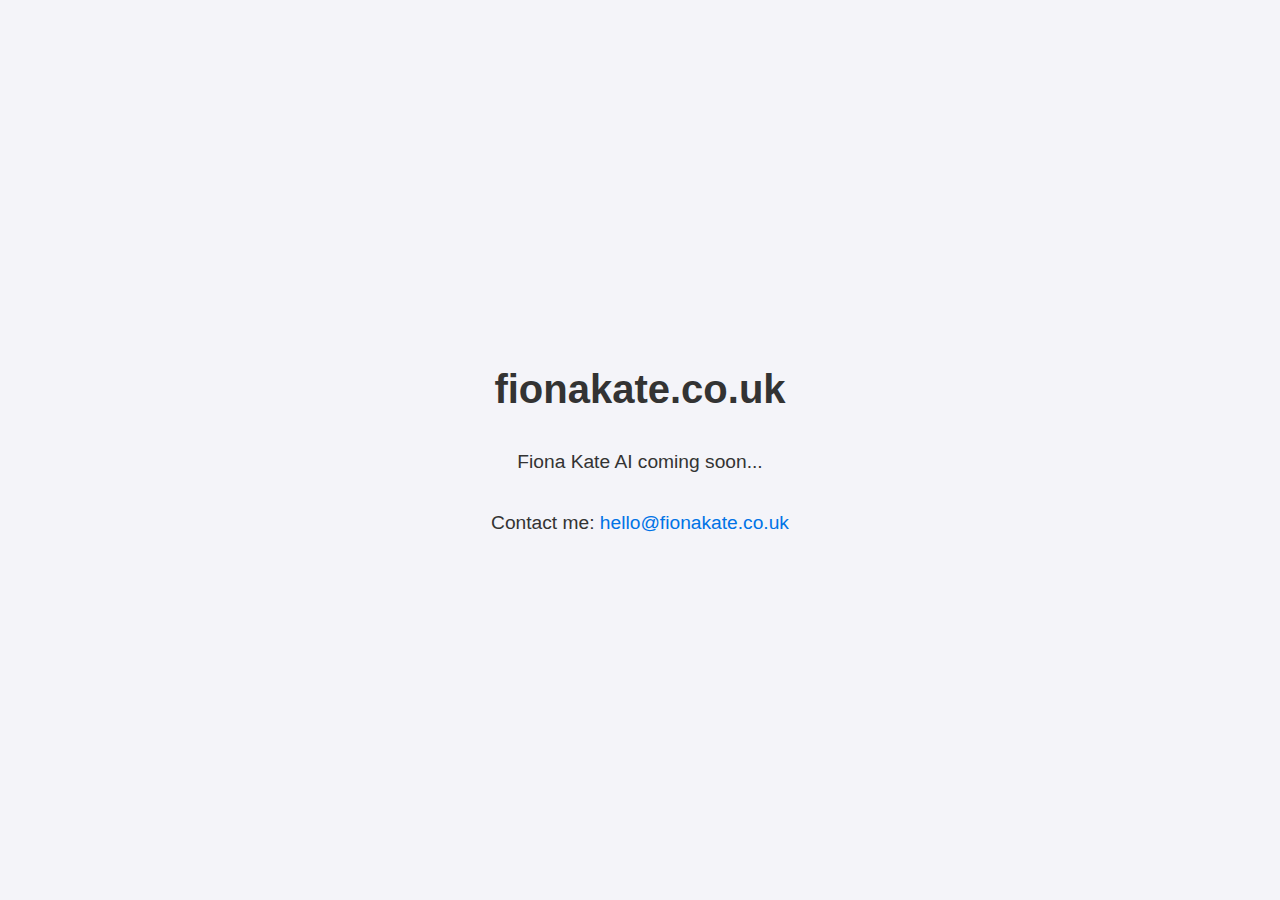
<file: index.html>
<!DOCTYPE html>
<html lang="en">
<head>
    <meta charset="UTF-8">
    <meta name="viewport" content="width=device-width, initial-scale=1.0">
    <title>fionakate.co.uk - Coming Soon</title>
    <style>
        body {
            display: flex;
            justify-content: center;
            align-items: center;
            flex-direction: column;
            height: 100vh;
            margin: 0;
            font-family: Arial, sans-serif;
            background-color: #f4f4f9;
            color: #333;
            text-align: center;
        }
        h1 {
            font-size: 2.5em;
            margin: 0.5em 0;
        }
        p {
            font-size: 1.2em;
        }
        a {
            color: #0073e6;
            text-decoration: none;
        }
        a:hover {
            text-decoration: underline;
        }
    </style>
</head>
<body>
    <h1>fionakate.co.uk</h1>
    <p>Fiona Kate AI coming soon...</p>
    <p>Contact me: <a href="mailto:hello@fionakate.co.uk">hello@fionakate.co.uk</a></p>
</body>
</html>
</file>
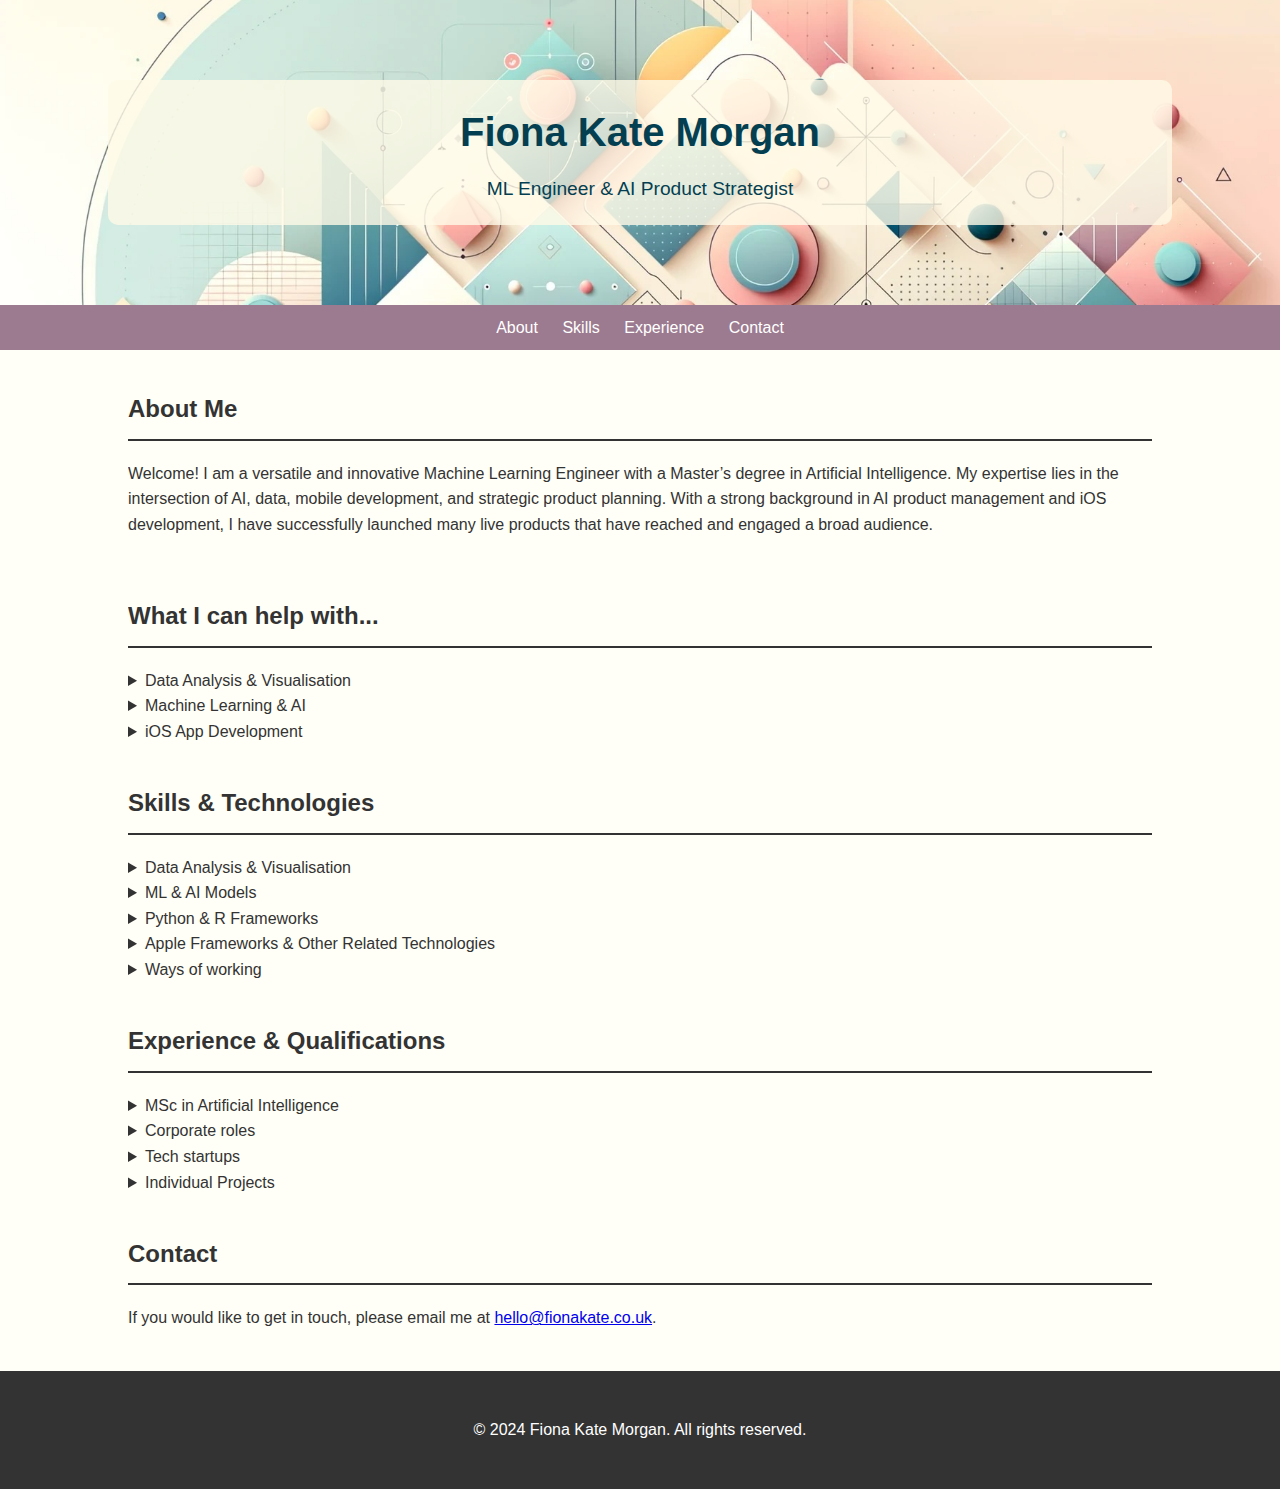
<file: index2.html>
<!DOCTYPE html>
<html lang="en">
<head>
    <meta charset="UTF-8">
    <meta name="viewport" content="width=device-width, initial-scale=1.0">
    <title>FKM AI</title>
    <link rel="stylesheet" href="styles.css">
</head>
<body>
    <header>
        <div class="container">
            <h1>Fiona Kate Morgan</h1>
            <p>ML Engineer & AI Product Strategist</p>
        </div>
    </header>
    <nav>
        <ul>
            <li><a href="#about">About</a></li>
            <li><a href="#skills">Skills</a></li>
            <li><a href="#experience">Experience</a></li>
            <li><a href="#contact">Contact</a></li>
        </ul>
    </nav>
    <main>
        <section id="about" class="container">
            <h2>About Me</h2>
            <p>Welcome! I am a versatile and innovative Machine Learning Engineer with a Master’s degree in Artificial Intelligence. My expertise lies in the intersection of AI, data, mobile development, and strategic product planning. With a strong background in AI product management and iOS development, I have successfully launched many live products that have reached and engaged a broad audience.</p>
        </section>
        <section id="help" class="container">
            <h2>What I can help with...</h2>
            <details>
                <summary>Data Analysis & Visualisation</summary>
                <p>
                    <ul>
                        <li>Identifying underlying patterns in your data, such as seasonal fluctuations, can result in better detection of outliers</li>
                        <li>Creating dashboards that allow stakeholders to understand the data</li>
                        <li>Understanding customer behaviours can help focus marketing or optimisation in the right place</li>
                      </ul>

                </p>
            </details>

            <details>
                <summary>Machine Learning & AI</summary>
                <p>
                    It is quite normal these days to look to bring in some form of AI capability to your product; it sounds great and the investors love it, but not many people understand the requirements for a successful AI implementation.<br> 
                    I can help shape your use-case and find the AI solution that is right for you - without the bs.
                    <ul>
                        <li>Shaping your problem and identifying whether AI is the right solution for you</li>
                        <li>Identifying, analysing and preparing your data in order to build appropriate models</li>
                        <li>Selecting the correct model or models for your problem</li>
                        <li>Training, evaluating and optimising your models</li>
                        <li>Ethically evaluating your use case</li>
                      </ul>

                </p>
            </details>

            <details>
                <summary>iOS App Development</summary>
                <p>
                    <ul>
                        <li>Building an MVP of your startup idea</li>
                        <li>Design, development and testing of iOS, iPadOS, watchOS and macOS app</li>
                        <li>Integrating your ML models into your native Apple app</li>
                        <li>Publication of your app on the Apple App Store</li>
                        <li>Connecting your Apple App to Firebase for data collection and authentication purposes</li>
                      </ul>

                </p>
            </details>

        </section>

        <section id="skills" class="container">
            <h2>Skills & Technologies</h2>      
            <details>
                <summary>Data Analysis & Visualisation</summary>
                <p>
                    <ul class="column-list">
                        <li>Basic regression models</li>
                        <li>Classification models (eg. Support vector machines, random forests)</li>
                        <li>Unsupervised clustering (eg. DBSCAN, hierarchical clustering)</li>
                        <li>Dimensionality reduction (eg. PCA)</li>
                        <li>Tableau</li>
                        <li>Google Analytics</li>
                        <li>Adobe Analytics</li>
                        <li>Excel</li>
                      </ul>
                </p>
            </details>
            
            <details>
                <summary>ML & AI Models</summary>
                <p>
                    <ul class="column-list">
                        <li>Convolutional neural networks - typically used for images and videos</li>
                        <li>Recurrent neural networks - good for things like time series analysis</li>
                        <li>Autoencoders - can be used to generate images</li>
                        <li>Generative adversarial networks - often used for data augmentation</li>
                        <li>Transformers - GPT stands for Generative Pre-trained Transformer</li>
                      </ul>
                </p>
            </details>
            <details>
                <summary>Python & R Frameworks</summary>
                <p>
                    <ul class="column-list">
                        <li>numpy</li>
                        <li>pandas</li>
                        <li>Scikit-learn</li>
                        <li>TensorFlow</li>
                        <li>Keras</li>
                        <li>PyTorch</li>
                        <li>SciPy</li>
                        <li>Matplotlib</li>
                        <li>tidyverse (including ggplot2, plotly, dplyr)</li>
                        <li>shiny</li>
                        <li>rmarkdown</li>
                    </ul>
                </p>
            </details>
            <details>
                <summary>Apple Frameworks & Other Related Technologies</summary>
                <p>
                    <ul class="column-list">
                        <li>SwiftUI</li>
                        <li>MapKit</li>
                        <li>VisionKit</li>
                        <li>StoreKit</li>
                        <li>SwiftData</li>
                        <li>Core Data</li>
                        <li>Swift Charts</li>
                        <li>Core ML</li>
                        <li>GameKit</li>
                        <li>SiriKit</li>
                        <li>TipKit</li>
                        <li>XCTest</li>
                        <li>CloudKit</li>
                        <li>Lottie</li>
                        <li>SwiftyJSON</li>
                        <li>Firebase - including Firestore, Auth & Cloud Storage</li>
                        <li>RevenueCat</li>
                        <li>Git & Github</li>
                    </ul>
                </p>
            </details>
            <details>
                <summary>Ways of working</summary>
                <p>
                    <ul class="column-list">
                        <li>Agile</li>
                        <li>Atlassian (Jira/Confluence)</li>
                        <li>Asana</li>
                        <li>ClickUp</li>
                        <li>Trello</li>
                        <li>Notion</li>
                        <li>Scrum Master Certified</li>
                        <li>Prince II Certified</li>
                    </ul>
                </p>
            </details>

        </section>
        <section id="experience" class="container">
            <h2>Experience & Qualifications</h2>
            <details>
                <summary>MSc in Artificial Intelligence</summary>
                <p>Advanced knowledge and understanding of AI principles, algorithms, and applications. Skilled in applying academic research to practical, real-world challenges. [Add more details here]</p>
            </details>
            <details>
                <summary>Corporate roles</summary>
                <p>BBC, NatWest Group</p>
            </details>
            <details>
                <summary>Tech startups</summary>
                <p>labworks.io</p>
            </details>
            <details>
                <summary>Individual Projects</summary>
                <p>[Add details about your personal projects and accomplishments here]</p>
            </details>
        </section>
        <section id="contact" class="container">
            <h2>Contact</h2>
            <p>If you would like to get in touch, please email me at <a href="mailto:hello@fionakate.co.uk">hello@fionakate.co.uk</a>.</p>
        </section>
    </main>
    <footer>
        <div class="container">
            <p>&copy; 2024 Fiona Kate Morgan. All rights reserved.</p>
        </div>
    </footer>
    <script src="script.js"></script>
</body>
</html>
</file>
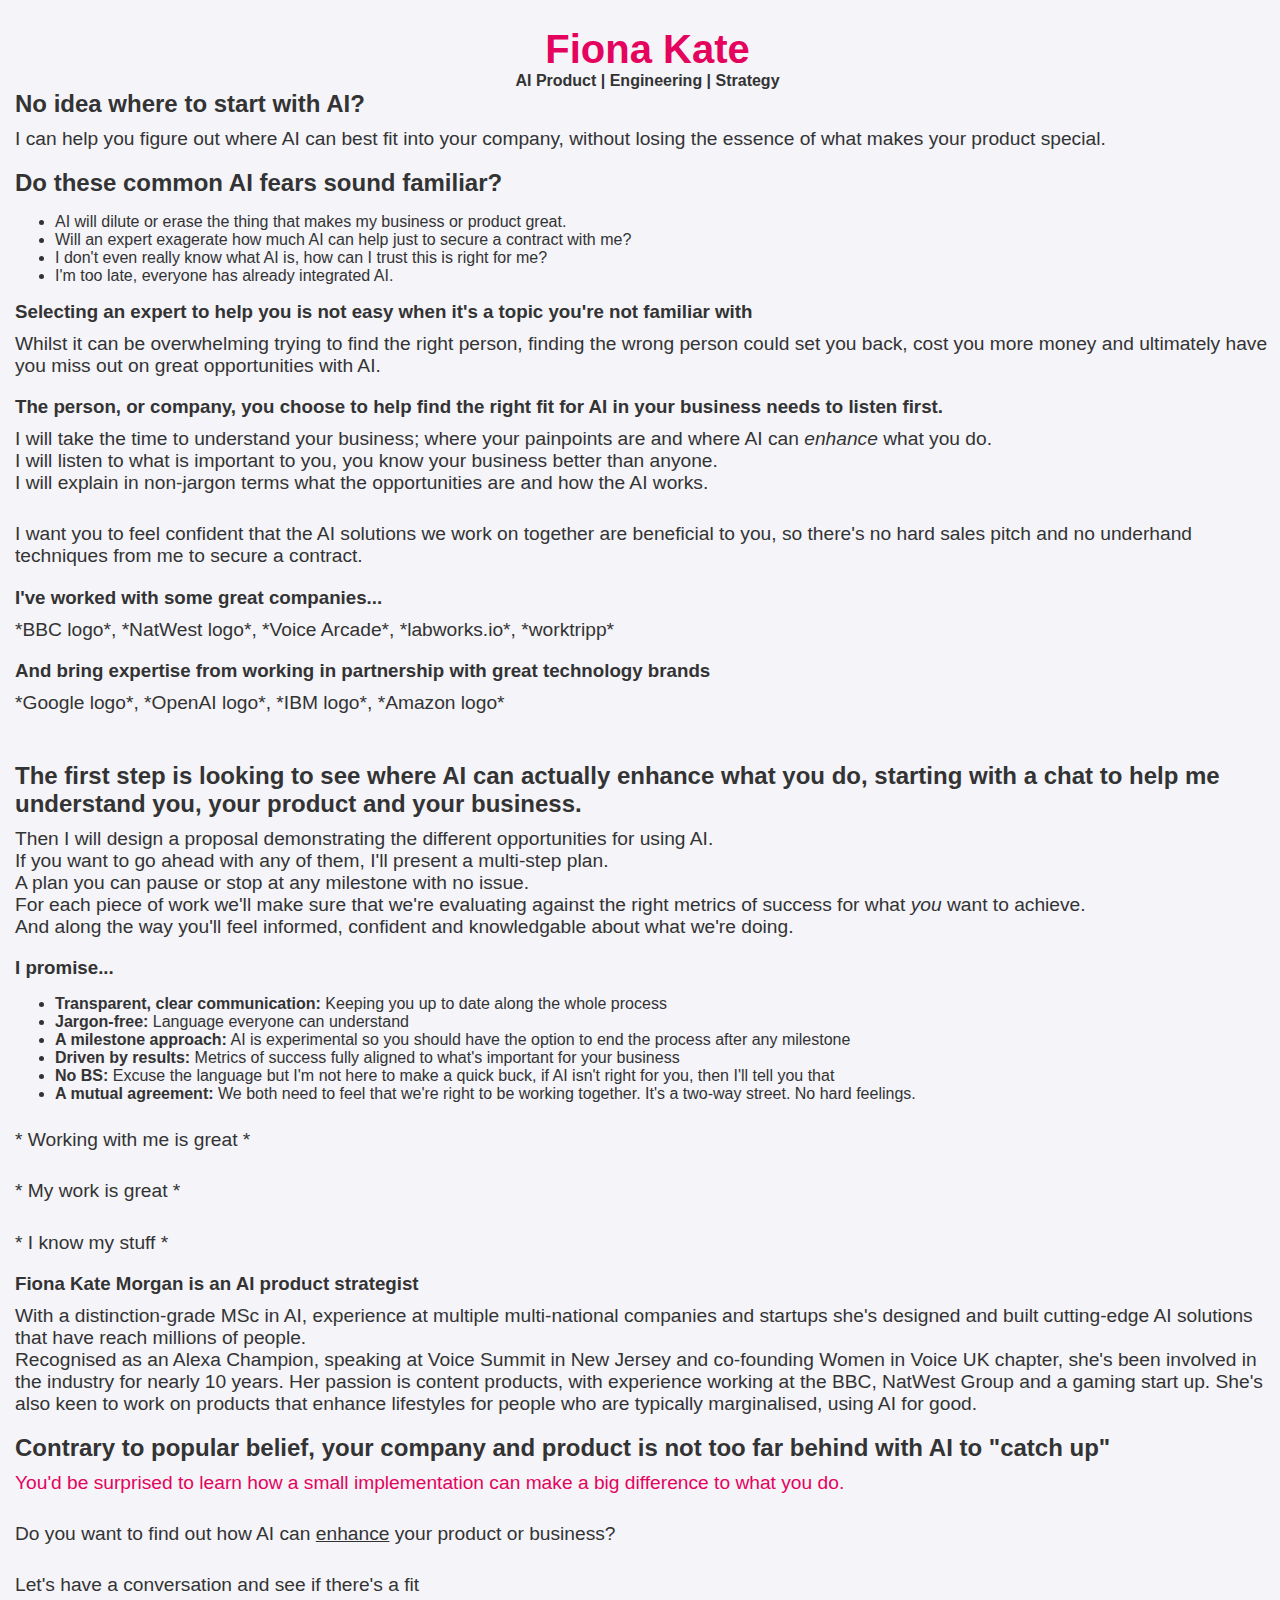
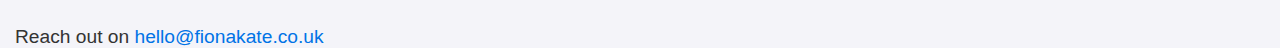
<file: index4.html>
<!DOCTYPE html>
<html lang="en">
<head>
    <meta charset="UTF-8">
    <meta name="viewport" content="width=device-width, initial-scale=1.0">
    <title>Fiona Kate</title>
    <style>
        body {
            display: flex;
            justify-content: left;
            align-items: left;
            flex-direction: column;
            height: 100vh;
            margin: 0;
            font-family: Arial, sans-serif;
            background-color: #f4f4f9;
            color: #333;
            text-align: left;
            margin-left: 15px;
        }
        h1 {
            font-size: 2.5em;
            margin-top: 0.5em 0;
            margin-bottom: 0;
            text-align: center;
        }
        h2 {
            margin: 0;
        }
        h3 {
            margin: 0;
        }
        h4 {
            margin: 0;
            text-align: center;
        }
        p {
            font-size: 1.2em;
            margin-top: 10px;
        }
        p.pink {
            font-size: 1.2em;
            color:rgb(228, 3, 93);
        }
        a {
            color: #0073e6;
            text-decoration: none;
        }
        a:hover {
            text-decoration: underline;
        }
    </style>
</head>
<body>
    <h1 style="color:rgb(228, 3, 93);text-align:center;">Fiona Kate</h1>
    <!--HERO. 1) headline, 2) short value prop and 3) call to action-->
    <h4>AI Product | Engineering | Strategy</h4>
    <h2>No idea where to start with AI?</h2>
    <p>I can help you figure out where AI can best fit into your company, without losing the essence of what makes your product special.</p>
    <!--PROBLEM: a subheader focused on your dream client’s primary pain point-->
    <h2>Do these common AI fears sound familiar?</h2>
    <ul>
        <li>AI will dilute or erase the thing that makes my business or product great.</li>
        <li>Will an expert exagerate how much AI can help just to secure a contract with me?</li>
        <li>I don't even really know what AI is, how can I trust this is right for me?</li>
        <li>I'm too late, everyone has already integrated AI.</li>
    </ul>
    <!--AGITATION: highlight common problems clients make when trying to solve the problem-->
    <h3>Selecting an expert to help you is not easy when it's a topic you're not familiar with</h3>
    <p>Whilst it can be overwhelming trying to find the right person, finding the wrong person could set you back, cost you more money and ultimately have you miss out on great opportunities with AI.</p>
    <!--SOLUTION: Solution to the problem-->
    <h3>The person, or company, you choose to help find the right fit for AI in your business needs to listen first.</h3>
    <p>
        I will take the time to understand your business; where your painpoints are and where AI can <i>enhance</i> what you do.<br>
        I will listen to what is important to you, you know your business better than anyone. <br>
        I will explain in non-jargon terms what the opportunities are and how the AI works.<br>
    </p>
    <p> I want you to feel confident that the AI solutions we work on together are beneficial to you, so there's no hard sales pitch and no underhand techniques from me to secure a contract.</p>
    
    <!--PROOF-->
    <h3>I've worked with some great companies...</h3>
    <p>*BBC logo*, *NatWest logo*, *Voice Arcade*, *labworks.io*, *worktripp*</p>
    <h3>And bring expertise from working in partnership with great technology brands</h3>  
    <p>*Google logo*, *OpenAI logo*, *IBM logo*, *Amazon logo*</p>
    <p></p>
    <!--OFFER-->
    <h2>The first step is looking to see where AI can actually enhance what you do, starting with a chat to help me understand you, your product and your business.</h2>
    <p>
        Then I will design a proposal demonstrating the different opportunities for using AI. <br>
        If you want to go ahead with any of them, I'll present a multi-step plan. <br>
        A plan you can pause or stop at any milestone with no issue. <br>
        For each piece of work we'll make sure that we're evaluating against the right metrics of success for what <i>you</i> want to achieve. <br>
        And along the way you'll feel informed, confident and knowledgable about what we're doing.
    </p>
    <h3>I promise...</h3>
    <ul>
        <li><b>Transparent, clear communication:</b> Keeping you up to date along the whole process</li>
        <li><b>Jargon-free:</b> Language everyone can understand</li>
        <li><b>A milestone approach:</b> AI is experimental so you should have the option to end the process after any milestone</li>
        <li><b>Driven by results:</b> Metrics of success fully aligned to what's important for your business</li>
        <li><b>No BS:</b> Excuse the language but I'm not here to make a quick buck, if AI isn't right for you, then I'll tell you that</li>
        <li><b>A mutual agreement:</b> We both need to feel that we're right to be working together. It's a two-way street. No hard feelings.</li>
    </ul>
    <!--PROOF (testimonials) optional-->
    <p>* Working with me is great *</p>
    <p>* My work is great *</p>
    <p>* I know my stuff *</p>
    <!--BIO-->
    <h3>Fiona Kate Morgan is an AI product strategist</h3>
    <p>
        With a distinction-grade MSc in AI, experience at multiple multi-national companies and startups she's designed and built cutting-edge AI solutions that have reach millions of people. <br>
        Recognised as an Alexa Champion, speaking at Voice Summit in New Jersey and co-founding Women in Voice UK chapter, she's been involved in the industry for nearly 10 years. 
        Her passion is content products, with experience working at the BBC, NatWest Group and a gaming start up. She's also keen to work on products that enhance lifestyles for people who are typically marginalised, using AI for good. 
    </p>
    <!--CTA-->
    <h2>Contrary to popular belief, your company and product is not too far behind with AI to "catch up"</h2>
    <p class="pink">You'd be surprised to learn how a small implementation can make a big difference to what you do.</p>
    <p>Do you want to find out how AI can <u>enhance</u> your product or business?</p>
    <p>Let's have a conversation and see if there's a fit</p>
    <p>Reach out on <a href="mailto:hello@fionakate.co.uk">hello@fionakate.co.uk</a></p>
</body>
</html>
</file>
<file: styles.css>
body {
    font-family: 'Arial', sans-serif;
    line-height: 1.6;
    margin: 0;
    padding: 0;
    color: #333;
    background-color: #fffff7;
}

header {
    background-image: url('header-image.jpg');
    background-size: cover;
    background-position: center;
    padding: 60px 0;
    text-align: center;
    color: #043f51;
}


header .container {
    background: rgba(255, 250, 231, 0.8); /* Optional: adds a dark overlay for better text contrast */
    padding: 20px;
    border-radius: 10px;

}

header h1 {
    margin: 0;
    font-size: 2.5em;
}

header p {
    margin: 10px 0 0;
    font-size: 1.2em;
}

nav {
    background: #9c7a8f;
    color: #fff;
    text-align: center;
    padding: 10px 0;
    position: -webkit-sticky; /* For Safari */
    position: sticky;
    top: 0;
    z-index: 1000;
}

nav ul {
    list-style: none;
    margin: 0;
    padding: 0;
}

nav ul li {
    display: inline;
    margin: 0 10px;
}

nav ul li a {
    color: #fff;
    text-decoration: none;
    font-size: 1em;
}

.container {
    width: 80%;
    margin: 20px auto;
    overflow: hidden;
}

.column-list {
    column-count: 2;
    column-gap: 20px;
    list-style-type: none;
    padding: 0;
    margin: 0;
}

.column-list li {
    break-inside: avoid;
    padding: 10px;
    border: 1px solid #ccc;
    box-sizing: border-box;
}

.column-list ul li {
    background: #fffae7;
    margin: 5px 0;
    padding: 10px;
}

section h2 {
    border-bottom: 2px solid #333;
    padding-bottom: 10px;
}

section p, section ul {
    margin: 20px 0;
}

section ul {
    list-style: none;
    padding: 0;
}

section ul li {
    background: #fffae7;
    margin: 5px 0;
    padding: 10px;
    border: 1px solid #ccc;
    box-sizing: border-box;
}

footer {
    background: #333;
    color: #fff;
    text-align: center;
    padding: 10px 0;
    margin-top: 20px;
}
</file>
